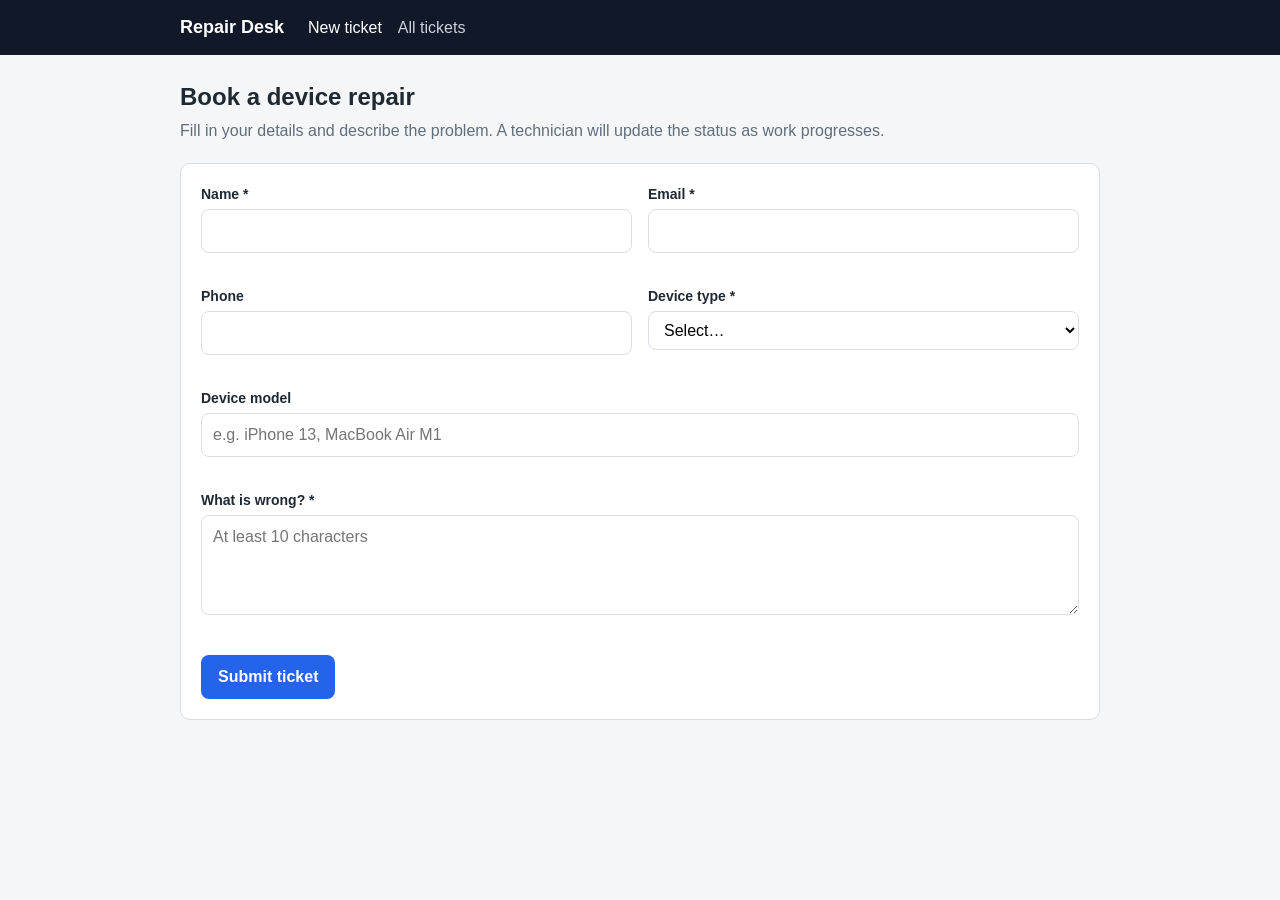
<file: backend/src/main/resources/static/index.html>
<!doctype html>
<html lang="en">
<head>
  <meta charset="utf-8">
  <meta name="viewport" content="width=device-width, initial-scale=1">
  <title>New Repair Ticket · Repair Desk</title>
  <link rel="stylesheet" href="style.css">
</head>
<body>
<header>
  <div class="wrap">
    <a class="brand" href="index.html">Repair Desk</a>
    <nav><a href="index.html" class="active">New ticket</a><a href="tickets.html">All tickets</a></nav>
  </div>
</header>

<main class="wrap">
  <h1>Book a device repair</h1>
  <p class="subtitle">Fill in your details and describe the problem. A technician will update the status as work progresses.</p>

  <div id="message" class="message"></div>

  <!-- novalidate：關掉瀏覽器內建檢查，讓伺服器的驗證結果顯示出來 -->
  <form id="ticketForm" class="card" novalidate>
    <div class="grid-2">
      <div class="field">
        <label for="name">Name *</label>
        <input id="name" name="name" autocomplete="name">
        <div class="field-error" data-for="name"></div>
      </div>
      <div class="field">
        <label for="email">Email *</label>
        <input id="email" name="email" type="email" autocomplete="email">
        <div class="field-error" data-for="email"></div>
      </div>
      <div class="field">
        <label for="phone">Phone</label>
        <input id="phone" name="phone" autocomplete="tel">
        <div class="field-error" data-for="phone"></div>
      </div>
      <div class="field">
        <label for="deviceType">Device type *</label>
        <select id="deviceType" name="deviceType">
          <option value="">Select…</option>
          <option value="PHONE">Phone</option>
          <option value="LAPTOP">Laptop</option>
          <option value="TABLET">Tablet</option>
          <option value="OTHER">Other</option>
        </select>
        <div class="field-error" data-for="deviceType"></div>
      </div>
    </div>
    <div class="field">
      <label for="deviceModel">Device model</label>
      <input id="deviceModel" name="deviceModel" placeholder="e.g. iPhone 13, MacBook Air M1">
      <div class="field-error" data-for="deviceModel"></div>
    </div>
    <div class="field">
      <label for="issueDescription">What is wrong? *</label>
      <textarea id="issueDescription" name="issueDescription" placeholder="At least 10 characters"></textarea>
      <div class="field-error" data-for="issueDescription"></div>
    </div>
    <button type="submit" class="primary" id="submitBtn">Submit ticket</button>
  </form>
</main>

<script src="app.js"></script>
<script>
  const form = document.getElementById('ticketForm');
  const message = document.getElementById('message');
  const submitBtn = document.getElementById('submitBtn');

  function clearFieldErrors() {
    form.querySelectorAll('.field-error').forEach(e => e.textContent = '');
    form.querySelectorAll('.invalid').forEach(e => e.classList.remove('invalid'));
  }

  form.addEventListener('submit', async (event) => {
    event.preventDefault();
    clearFieldErrors();
    hideMessage(message);

    const data = Object.fromEntries(new FormData(form).entries());
    for (const key of ['phone', 'deviceModel']) if (!data[key]) data[key] = null;

    submitBtn.disabled = true;
    try {
      const ticket = await callApi(API_BASE, { method: 'POST', body: JSON.stringify(data) });
      showMessage(message, 'success',
        `Ticket <strong>#${ticket.id}</strong> created with status ${badge(ticket.status)}. ` +
        `<a href="ticket.html?id=${ticket.id}">View ticket →</a>`);
      form.reset();
    } catch (err) {
      showMessage(message, 'error', errorHtml(err));
      for (const [field, text] of Object.entries(err.fieldErrors || {})) {
        const slot = form.querySelector(`.field-error[data-for="${field}"]`);
        if (slot) slot.textContent = text;
        form.elements[field]?.classList.add('invalid');
      }
    } finally {
      submitBtn.disabled = false;
    }
  });
</script>
</body>
</html>
</file>
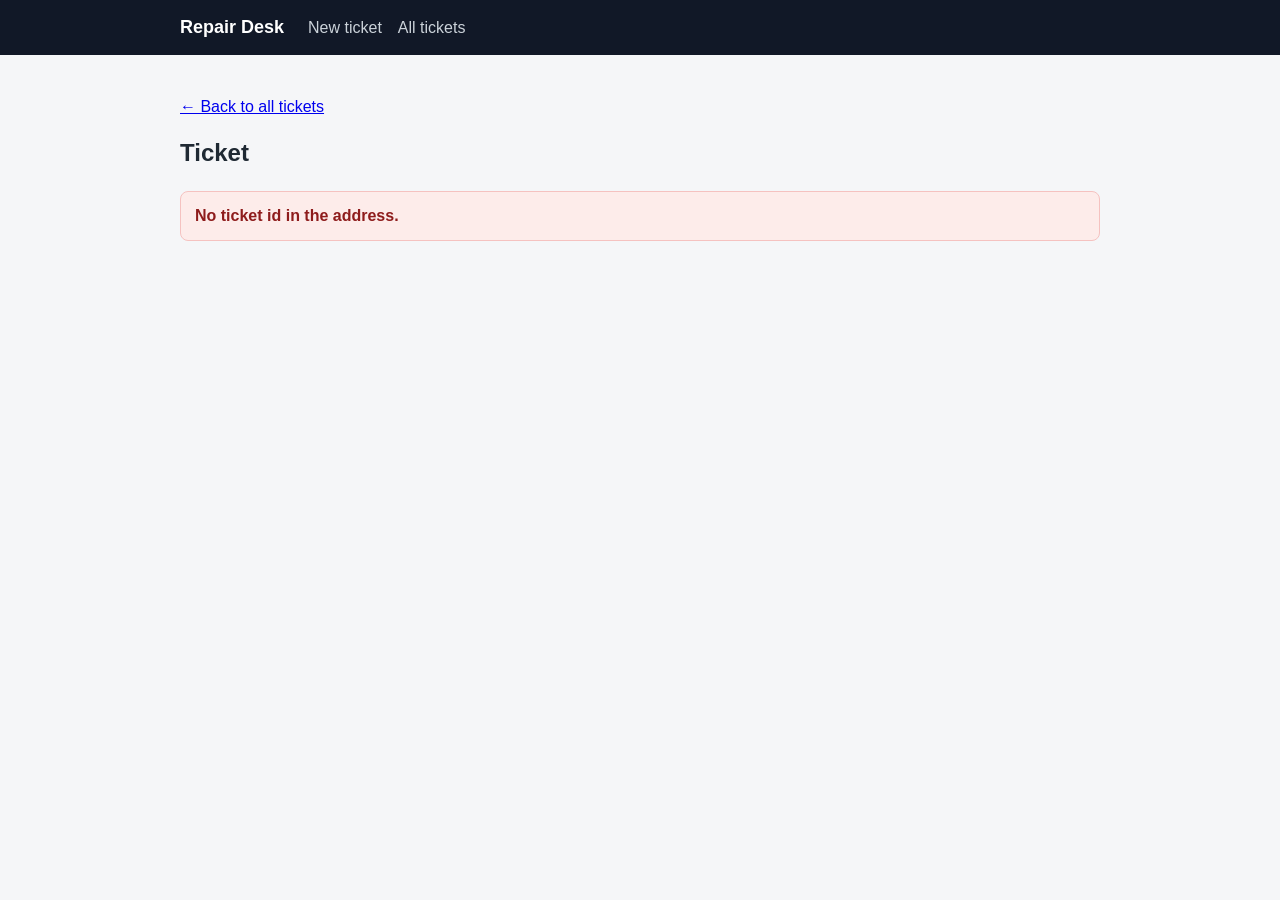
<file: backend/src/main/resources/static/ticket.html>
<!doctype html>
<html lang="en">
<head>
  <meta charset="utf-8">
  <meta name="viewport" content="width=device-width, initial-scale=1">
  <title>Ticket · Repair Desk</title>
  <link rel="stylesheet" href="style.css">
</head>
<body>
<header>
  <div class="wrap">
    <a class="brand" href="index.html">Repair Desk</a>
    <nav><a href="index.html">New ticket</a><a href="tickets.html">All tickets</a></nav>
  </div>
</header>

<main class="wrap">
  <p><a href="tickets.html">← Back to all tickets</a></p>
  <h1 id="title">Ticket</h1>
  <p class="subtitle" id="subtitle"></p>

  <div id="message" class="message"></div>

  <div id="content" style="display:none">
    <div class="card">
      <div class="steps" id="steps"></div>
      <dl class="details grid-2" style="margin-top:16px">
        <div><dt>Customer</dt><dd id="customer"></dd></div>
        <div><dt>Device</dt><dd id="device"></dd></div>
        <div><dt>Created</dt><dd id="created"></dd></div>
        <div><dt>Last updated</dt><dd id="updated"></dd></div>
      </dl>
      <dt class="muted" style="font-size:13px">Issue</dt>
      <dd id="issue" style="margin:0"></dd>
    </div>

    <div class="card">
      <h2 style="font-size:18px;margin-top:0">Update status (technician)</h2>
      <div class="field">
        <label for="note">Note (optional)</label>
        <input id="note" placeholder="e.g. Replacing screen">
      </div>
      <div class="actions">
        <button class="primary" id="advanceBtn"></button>
        <div class="field">
          <label for="manualStatus">Or set a specific status</label>
          <select id="manualStatus">
            <option>RECEIVED</option><option>DIAGNOSING</option><option>REPAIRING</option>
            <option>READY</option><option>COLLECTED</option><option>CANCELLED</option>
          </select>
        </div>
        <button class="secondary" id="manualBtn">Set status</button>
        <button class="danger" id="cancelBtn">Cancel ticket</button>
      </div>
      <p class="muted" style="font-size:13px;margin-bottom:0">
        The server only allows one step forward at a time. Cancelling is only possible while the ticket is RECEIVED.
      </p>
    </div>

    <div class="card">
      <h2 style="font-size:18px;margin-top:0">Repair quote</h2>
      <div id="quoteInfo"></div>
      <form id="quoteForm" style="display:none;margin-top:12px" novalidate>
        <div class="grid-2">
          <div class="field">
            <label for="quoteAmount">Amount (NZD)</label>
            <input id="quoteAmount" name="amount" type="number" step="0.01" min="0" placeholder="e.g. 189.00">
            <div class="field-error" data-for="amount"></div>
          </div>
          <div class="field">
            <label for="quoteDescription">Work to be done</label>
            <input id="quoteDescription" name="description" placeholder="e.g. Replace screen assembly">
            <div class="field-error" data-for="description"></div>
          </div>
        </div>
        <button type="submit" class="primary">Send quote to customer</button>
      </form>
      <p class="muted" style="font-size:13px;margin-bottom:0">
        Repair can only start after the customer approves the quote in the mobile app.
        If they decline, send a revised quote or set the status to CANCELLED to return the device unrepaired.
      </p>
    </div>

    <div class="card">
      <h2 style="font-size:18px;margin-top:0">Status history</h2>
      <ul class="history" id="history"></ul>
    </div>
  </div>
</main>

<script src="app.js"></script>
<script>
  const id = new URLSearchParams(location.search).get('id');
  const message = document.getElementById('message');
  const noteInput = document.getElementById('note');
  const advanceBtn = document.getElementById('advanceBtn');
  let current = null;

  function render(t) {
    current = t;
    document.getElementById('content').style.display = '';
    document.getElementById('title').innerHTML = `Ticket #${t.id} ${badge(t.status)}`;
    document.getElementById('subtitle').textContent = `${t.deviceType} · ${t.deviceModel || 'model not given'}`;
    document.getElementById('customer').innerHTML =
      `${escapeHtml(t.customerName)}<br><span class="muted">${escapeHtml(t.customerEmail)}</span>`;
    document.getElementById('device').textContent = `${t.deviceType} ${t.deviceModel || ''}`;
    document.getElementById('created').textContent = formatDate(t.createdAt);
    document.getElementById('updated').textContent = formatDate(t.updatedAt);
    document.getElementById('issue').textContent = t.issueDescription;

    const pos = STATUS_FLOW.indexOf(t.status);
    document.getElementById('steps').innerHTML = t.status === 'CANCELLED'
      ? '<span class="current" style="background:var(--danger)">CANCELLED</span>'
      : STATUS_FLOW.map((s, i) => `<span class="${i < pos ? 'done' : i === pos ? 'current' : ''}">${s}</span>`).join('');

    const next = NEXT_STATUS[t.status];
    advanceBtn.textContent = next ? `Move to ${next}` : 'No further steps';
    advanceBtn.disabled = !next;

    renderQuote(t);

    document.getElementById('history').innerHTML = t.history.length === 0
      ? '<li class="muted">No status changes yet.</li>'
      : t.history.slice().reverse().map(h => `
          <li>${h.from === h.to ? '' : badge(h.from) + ' → ' + badge(h.to)} ${h.note ? (h.from === h.to ? '' : '· ') + escapeHtml(h.note) : ''}
          <div class="when">${formatDate(h.at)}</div></li>`).join('');
  }

  const quoteForm = document.getElementById('quoteForm');

  function renderQuote(t) {
    const q = t.quote;
    document.getElementById('quoteInfo').innerHTML = q
      ? `<p style="margin:0">${badge(q.status)} <strong>${formatMoney(q.amount)}</strong> · ${escapeHtml(q.description)}</p>
         <p class="muted" style="font-size:13px;margin:4px 0 0">Sent ${formatDate(q.createdAt)}${q.respondedAt
           ? ` · answered ${formatDate(q.respondedAt)}${q.customerComment ? ' · “' + escapeHtml(q.customerComment) + '”' : ''}`
           : ' · waiting for the customer'}</p>`
      : '<p class="muted" style="margin:0">No quote has been sent yet.</p>';
    // A new quote is allowed while diagnosing when there is none yet or the last one was declined
    quoteForm.style.display = t.status === 'DIAGNOSING' && (!q || q.status === 'DECLINED') ? '' : 'none';
  }

  quoteForm.addEventListener('submit', async e => {
    e.preventDefault();
    hideMessage(message);
    clearFieldErrors(quoteForm);
    try {
      const amount = quoteForm.amount.value.trim();
      const updated = await callApi(`${API_BASE}/${current.id}/quote`, {
        method: 'POST',
        body: JSON.stringify({ amount: amount === '' ? null : Number(amount),
                               description: quoteForm.description.value.trim() }),
      });
      quoteForm.reset();
      render(updated);
      showMessage(message, 'success', 'Quote sent. The customer can now approve or decline it in the app.');
    } catch (err) {
      showFieldErrors(quoteForm, err.fieldErrors);
      showMessage(message, 'error', errorHtml(err));
    }
  });

  async function load() {
    if (!id) { showMessage(message, 'error', '<strong>No ticket id in the address.</strong>'); return; }
    try {
      render(await callApi(`${API_BASE}/${encodeURIComponent(id)}`));
    } catch (err) {
      showMessage(message, 'error', errorHtml(err));
    }
  }

  async function changeStatus(status) {
    hideMessage(message);
    try {
      const updated = await callApi(`${API_BASE}/${current.id}/status`, {
        method: 'PATCH',
        body: JSON.stringify({ status, note: noteInput.value.trim() || null }),
      });
      render(updated);
      noteInput.value = '';
      showMessage(message, 'success', `Status changed to ${badge(updated.status)}.`);
    } catch (err) {
      showMessage(message, 'error', errorHtml(err));
    }
  }

  advanceBtn.addEventListener('click', () => changeStatus(NEXT_STATUS[current.status]));
  document.getElementById('manualBtn').addEventListener('click',
    () => changeStatus(document.getElementById('manualStatus').value));

  document.getElementById('cancelBtn').addEventListener('click', async () => {
    hideMessage(message);
    try {
      await callApi(`${API_BASE}/${current.id}`, { method: 'DELETE' });
      await load();
      showMessage(message, 'success', 'Ticket cancelled.');
    } catch (err) {
      showMessage(message, 'error', errorHtml(err));
    }
  });

  load();
</script>
</body>
</html>
</file>
<file: backend/src/main/resources/static/style.css>
:root {
  --bg: #f5f6f8; --card: #ffffff; --text: #1f2933; --muted: #616e7c; --border: #d9dee4;
  --primary: #2563eb; --primary-dark: #1d4ed8; --danger: #c62828; --ok: #2e7d32;
  --radius: 10px;
}
* { box-sizing: border-box; }
body { margin: 0; font-family: -apple-system, BlinkMacSystemFont, "Segoe UI", Roboto, sans-serif;
       background: var(--bg); color: var(--text); line-height: 1.5; }
header { background: #111827; color: #fff; }
header .wrap { display: flex; align-items: center; gap: 24px; padding: 14px 20px; }
header .brand { font-weight: 700; font-size: 18px; color: #fff; text-decoration: none; }
header nav a { color: #cbd2d9; text-decoration: none; margin-right: 16px; }
header nav a.active, header nav a:hover { color: #fff; }
.wrap { max-width: 960px; margin: 0 auto; }
main.wrap { padding: 24px 20px 48px; }
h1 { font-size: 24px; margin: 0 0 4px; }
.subtitle { color: var(--muted); margin: 0 0 20px; }
.card { background: var(--card); border: 1px solid var(--border); border-radius: var(--radius); padding: 20px; margin-bottom: 20px; }
label { display: block; font-weight: 600; font-size: 14px; margin-bottom: 4px; }
input, select, textarea { width: 100%; padding: 9px 11px; border: 1px solid var(--border); border-radius: 8px; font: inherit; background: #fff; }
textarea { min-height: 100px; resize: vertical; }
input.invalid, select.invalid, textarea.invalid { border-color: var(--danger); background: #fff5f5; }
.field { margin-bottom: 16px; }
.field-error { color: var(--danger); font-size: 13px; margin-top: 4px; min-height: 1em; }
.grid-2 { display: grid; grid-template-columns: 1fr 1fr; gap: 0 16px; }
button { font: inherit; font-weight: 600; padding: 9px 16px; border-radius: 8px; border: 1px solid transparent; cursor: pointer; }
button.primary { background: var(--primary); color: #fff; }
button.primary:hover { background: var(--primary-dark); }
button.secondary { background: #fff; border-color: var(--border); color: var(--text); }
button.danger { background: #fff; border-color: var(--danger); color: var(--danger); }
button:disabled { opacity: .5; cursor: not-allowed; }
.message { padding: 12px 14px; border-radius: 8px; margin-bottom: 16px; display: none; }
.message.show { display: block; }
.message.error { background: #fdecea; color: #8e1c1c; border: 1px solid #f5c2c0; }
.message.success { background: #e8f5e9; color: #1b5e20; border: 1px solid #b9dfbc; }
.message code { font-size: 12px; }
table { width: 100%; border-collapse: collapse; }
th, td { text-align: left; padding: 10px 8px; border-bottom: 1px solid var(--border); font-size: 14px; }
th { color: var(--muted); font-weight: 600; }
tbody tr { cursor: pointer; }
tbody tr:hover { background: #f0f4ff; }
.badge { display: inline-block; padding: 2px 10px; border-radius: 999px; font-size: 12px; font-weight: 700; letter-spacing: .02em; }
.badge.RECEIVED   { background: #e3f2fd; color: #0d47a1; }
.badge.DIAGNOSING { background: #fff3e0; color: #b45309; }
.badge.REPAIRING  { background: #ede7f6; color: #4527a0; }
.badge.READY      { background: #e8f5e9; color: #1b5e20; }
.badge.COLLECTED  { background: #eceff1; color: #37474f; }
.badge.CANCELLED  { background: #fdecea; color: #8e1c1c; }
.badge.PENDING    { background: #fff8e1; color: #92400e; }
.badge.APPROVED   { background: #e8f5e9; color: #1b5e20; }
.badge.DECLINED   { background: #fdecea; color: #8e1c1c; }
.filters { display: flex; gap: 12px; align-items: end; flex-wrap: wrap; }
.filters .field { margin: 0; min-width: 180px; }
.details dt { color: var(--muted); font-size: 13px; }
.details dd { margin: 0 0 12px; }
.steps { display: flex; gap: 6px; margin: 8px 0 4px; flex-wrap: wrap; }
.steps span { flex: 1; min-width: 90px; text-align: center; font-size: 12px; padding: 6px 4px; border-radius: 6px; background: #eef1f4; color: var(--muted); }
.steps span.done { background: #dbe7ff; color: #1e3a8a; }
.steps span.current { background: var(--primary); color: #fff; font-weight: 700; }
.history { list-style: none; padding: 0; margin: 0; }
.history li { padding: 10px 0; border-bottom: 1px solid var(--border); font-size: 14px; }
.history .when { color: var(--muted); font-size: 12px; }
.actions { display: flex; gap: 10px; flex-wrap: wrap; align-items: end; }
.actions .field { margin: 0; flex: 1; min-width: 160px; }
.muted { color: var(--muted); }
@media (max-width: 640px) { .grid-2 { grid-template-columns: 1fr; } }
</file>
